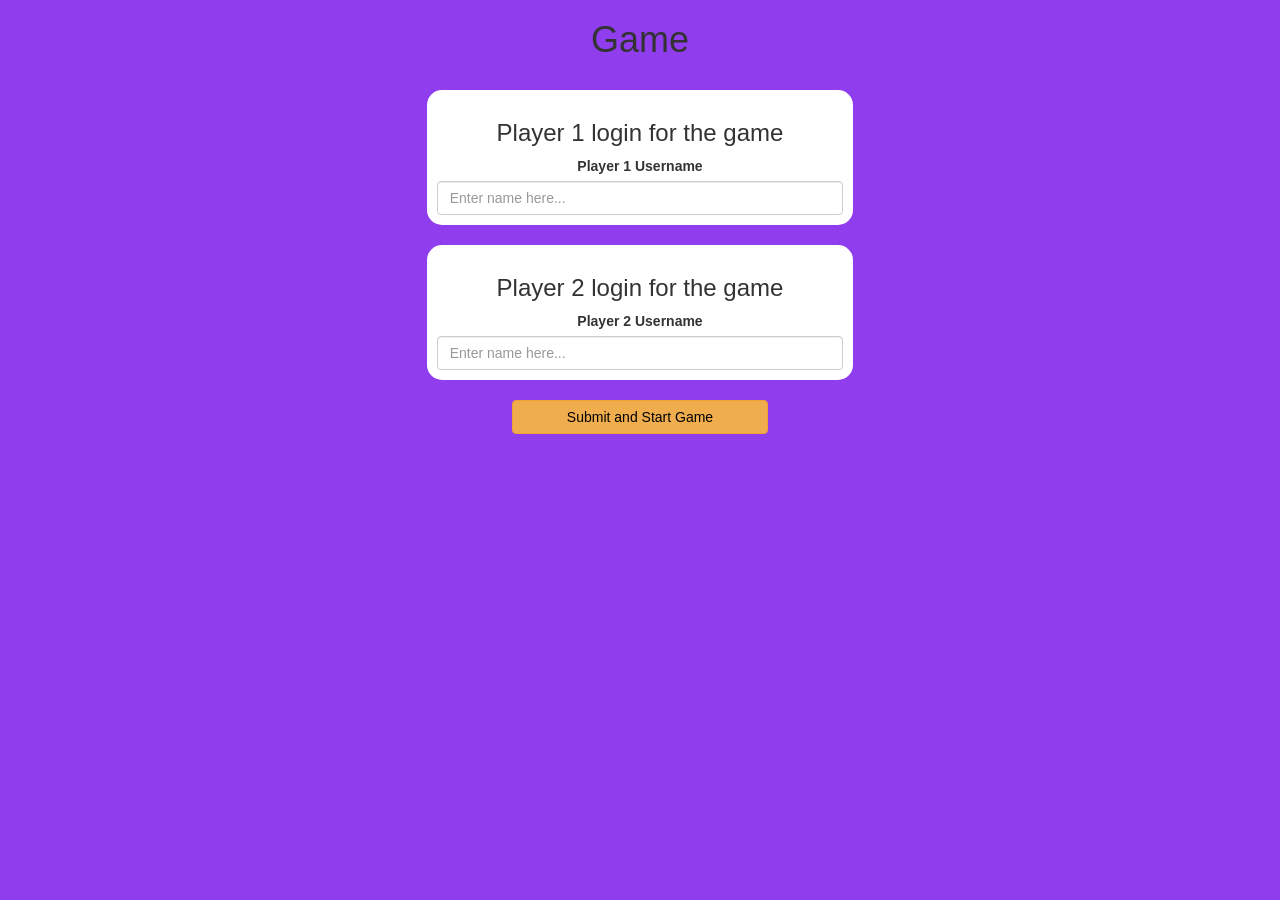
<file: index.html>
<!DOCTYPE html>
<html>
<head>
	<title>Math Quiz</title>

<meta name="viewport" content="width=device-width, initial-scale=1">
<link rel="stylesheet" href="https://maxcdn.bootstrapcdn.com/bootstrap/3.4.0/css/bootstrap.min.css">
<script src="https://ajax.googleapis.com/ajax/libs/jquery/3.4.1/jquery.min.js"></script>
<script src="https://maxcdn.bootstrapcdn.com/bootstrap/3.4.0/js/bootstrap.min.js"></script>

<link rel="stylesheet" type="text/css" href="style.css">

<script src="main.js"></script>
</head>
<body>
	<center>
<h1>Game</h1>
<br>
<div class="login_div1 col-lg-4 col-md-6 col-sm-8 col-xs-11">
	<h3>Player 1 login for the game</h3>
	<label>Player 1 Username</label>
	<input type="text" class="form-control" id="player1_name_input" placeholder="Enter name here...">
</div>
<br>
<div class="login_div2 col-lg-4 col-md-6 col-sm-8 col-xs-11">
	<h3>Player 2 login for the game</h3>
	<label>Player 2 Username</label>
	<input type="text" class="form-control" id="player2_name_input" placeholder="Enter name here...">
</div>
<br>
<button id="loginButton" class="btn btn-warning" style="width: 20%" onclick="addUser()">Submit and Start Game</button>
</center>
</body>
</html>
</file>
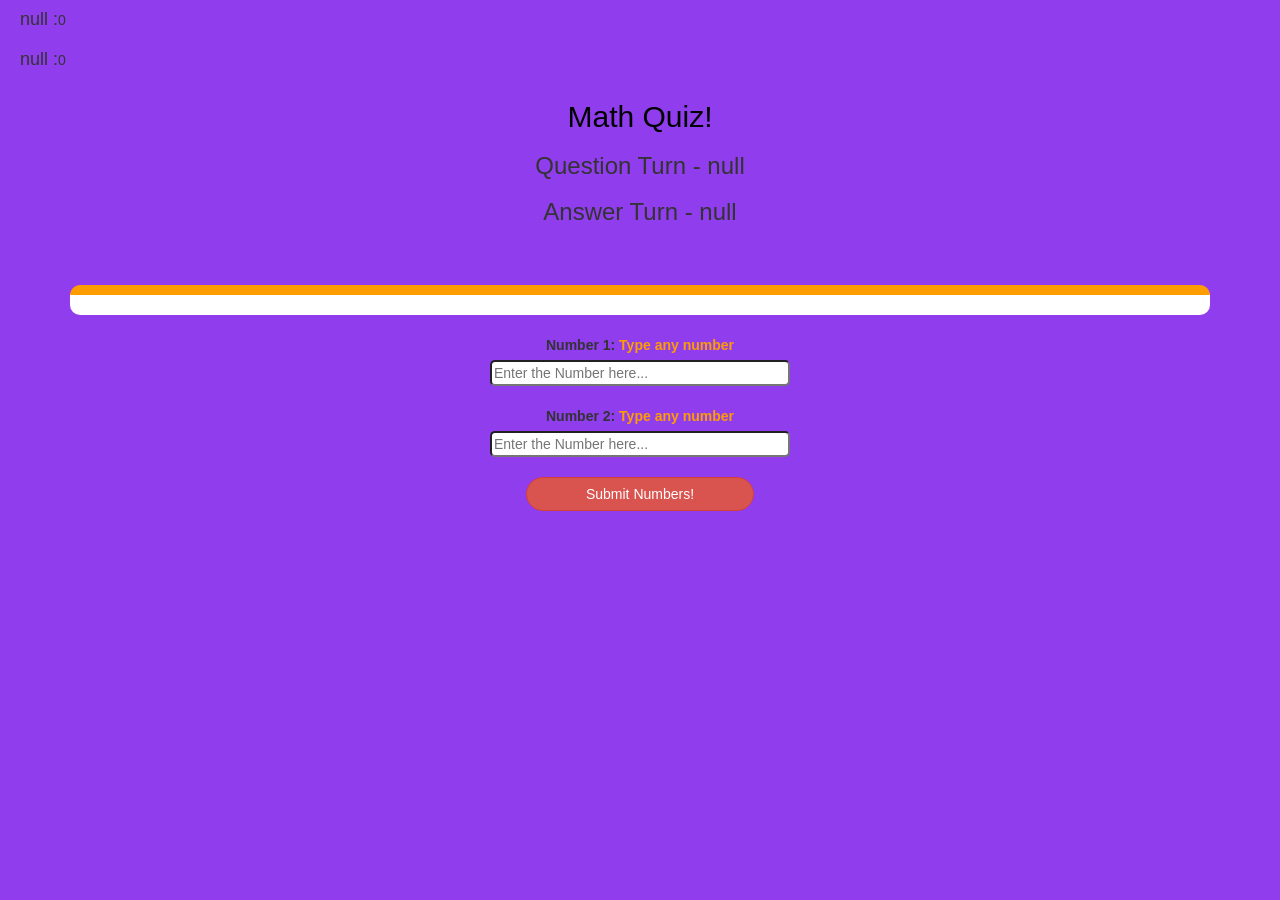
<file: gamepage.html>
<!DOCTYPE html>
<html>
<head>
	<title>Math Quiz</title>

<meta name="viewport" content="width=device-width, initial-scale=1">
<link rel="stylesheet" href="https://maxcdn.bootstrapcdn.com/bootstrap/3.4.0/css/bootstrap.min.css">
<script src="https://ajax.googleapis.com/ajax/libs/jquery/3.4.1/jquery.min.js"></script>
<script src="https://maxcdn.bootstrapcdn.com/bootstrap/3.4.0/js/bootstrap.min.js"></script>

<link rel="stylesheet" type="text/css" href="style.css">
</head>
<body>
<h4 id="player1_name">Player1</h4><span id="player1_score"></span>
<br>
<h4 id="player2_name">Player2</h4><span id="player2_score"></span>
<div class="container">
	<center>
		<h2 style="color: rgb(0, 0, 0);">Math Quiz!</h2>
<h3 id="player_question"></h3>
<h3 id="player_answer"></h3>
		<br>
		<h4 id="message"></h4>
		<br>
		<div id="output"></div>
		<br>
		<label>Number 1: <b style="color: rgb(255, 157, 0)">Type any number</b></label>
		<br>	
<input id="number1" placeholder="Enter the Number here..." type="number"         <input id="number2" placeholder="Enter the Number here..." type="number" style="width:300px; border-radius: 5px; height: 50 px;">
		<br>
		<br>
        <label>Number 2: <b style="color: rgb(255, 157, 0)">Type any number</b></label>
		<br>
        <input id="number2" placeholder="Enter the Number here..." type="number" style="width:300px; border-radius: 5px; height: 50 px;">
                <br>
				<br>	
<button onclick="send()" style="width: 20%; border-radius: 50px" class="btn btn-danger">Submit Numbers!</button>
	</center>
</div>

<script src="mamapoopoo.js"></script>
</body>
</html>
</file>
<file: style.css>
body
{
	background: rgba(128, 33, 236, 0.87);
}

	.login_div1 , .login_div2
	{
		background: white;
		padding: 10px;
		float: none;
		border-radius: 15px;
	}

	#loginButton
	{
		color: black;
	}

#player1_name , #player2_name
{
	display: inline-block;
	margin-left: 20px;
}
#word
{
	width: 60%;
}
#word_display
{
	letter-spacing: 5px;
}
#output
{
background: white;
border-radius: 10px;
border-top: 10px solid rgb(255, 157, 0);
padding: 10px;
float: none;
text-align: left;
}
</file>
